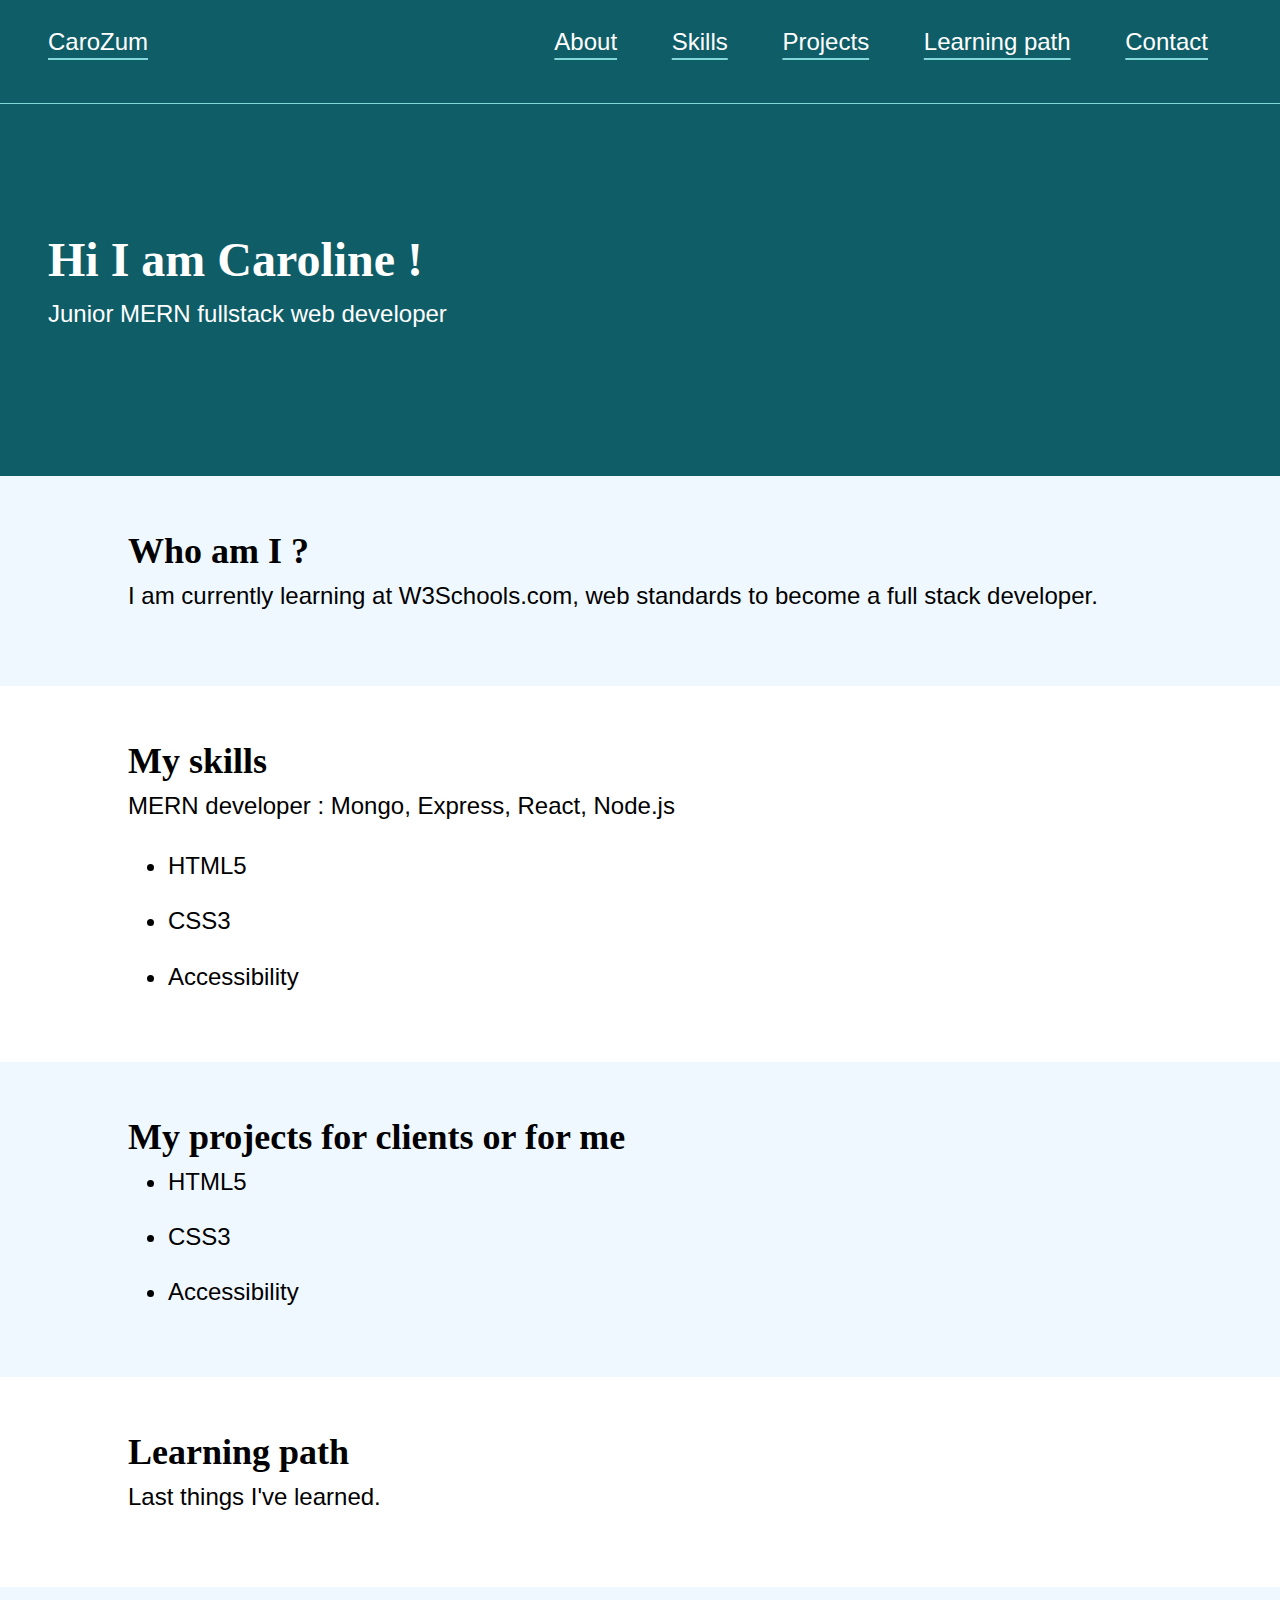
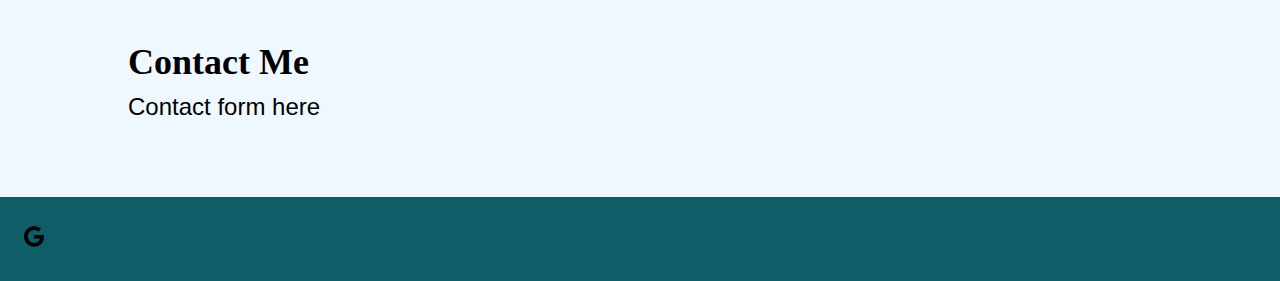
<file: index.html>
<!DOCTYPE html>
<html lang="en">

<head>
    <meta charset="UTF-8">
    <meta http-equiv="X-UA-Compatible" content="IE=edge">
    <meta name="viewport" content="width=device-width, initial-scale=1.0">
    <link rel="stylesheet" href="style.css">
    <title>CaroZum Website</title>
</head>

<body>
    <header>
        <a href="index.html" aria-label="logo">CaroZum</a>
        <nav role="navigation">
            <ul class="navbar">
                <li><a href="about.html">About</a></li>
                <li><a href="skills.html">Skills</a></li>
                <li><a href="projects.html">Projects</a></li>
                <li><a href="learning.html">Learning path</a></li>
                <li><a href="contact.html">Contact</a></li>
            </ul>
        </nav>
    </header>
    <section class="hero">
        <h1>Hi I am Caroline ! </h1>
        <p class="subtitle">Junior MERN fullstack web developer</p>

    </section>
    <main role="main">
        <!-- About Me -->
        <section aria-label="about me" class="about-me bg-light">
            <div class="width80">
                <h2>Who am I ?</h2>
                <p>I am currently learning at W3Schools.com, web standards to become a full stack developer.</p>
                <a href="/aboutme.html"></a>
            </div>
        </section>

        <!-- My Skills -->
        <section aria-label="about my skills" class="skills">
            <div class="width80">
                <h2>My skills</h2>
                <p>MERN developer : Mongo, Express, React, Node.js</p>
                <ul>
                    <li>HTML5</li>
                    <li>CSS3</li>
                    <li>Accessibility</li>
                </ul>
            </div>

        </section>

        <!-- My websites -->
        <section aria-label="personal projects" class="projects bg-light">
            <div class="width80">
                <h2>My projects for clients or for me</h2>
                <ul>
                    <li>HTML5</li>
                    <li>CSS3</li>
                    <li>Accessibility</li>
                </ul>
            </div>
        </section>

        <!-- My learning path -->
        <section aria-label="learning path" class="learning">
            <div class="width80">
                <h2>Learning path</h2>
                <p>Last things I've learned.</p>
            </div>
        </section>

        <!-- Contact me  -->
        <section aria-label="contact me" class="contact bg-light">
            <div class="width80">
                <h2>Contact Me</h2>
                <p>Contact form here</p>
            </div>
        </section>
    </main>

    <!-- footer -->
    <footer>
        <img src="google.svg" width="20" alt="">
    </footer>

</body>

</html>
</file>
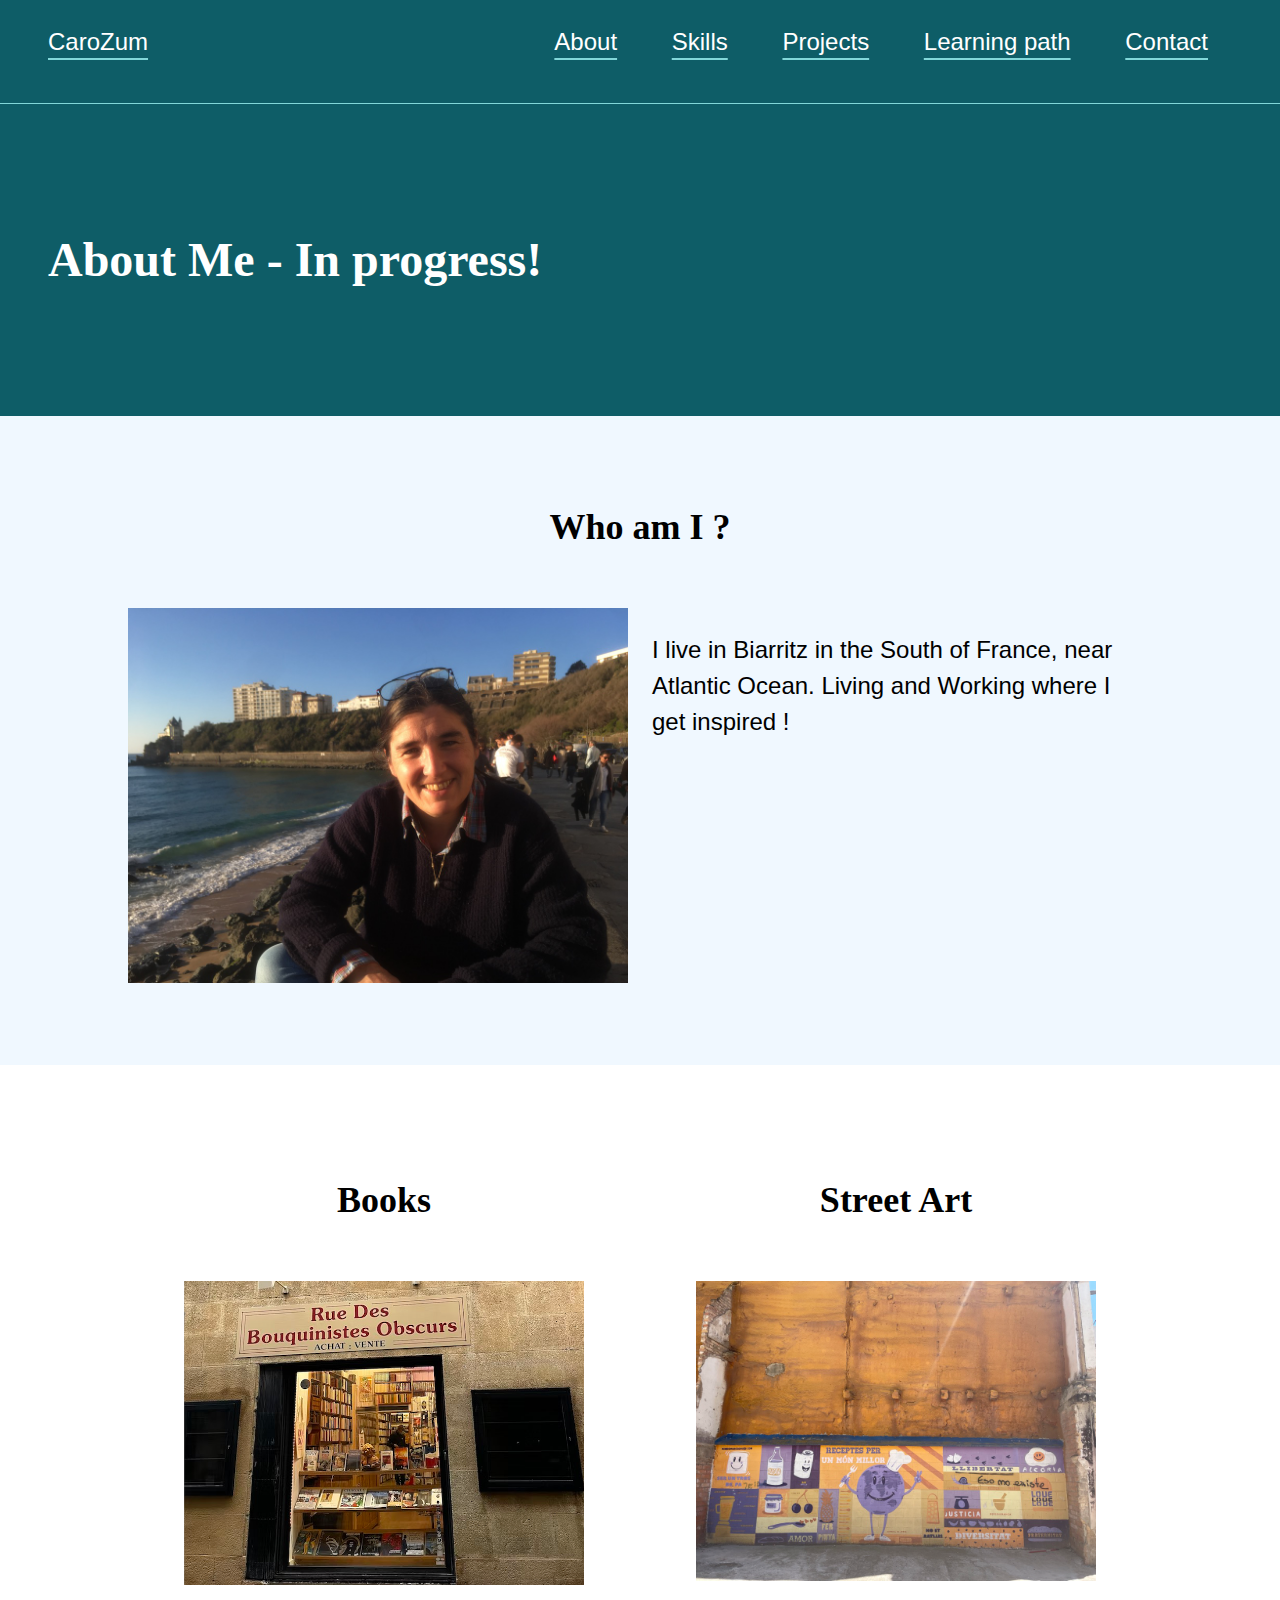
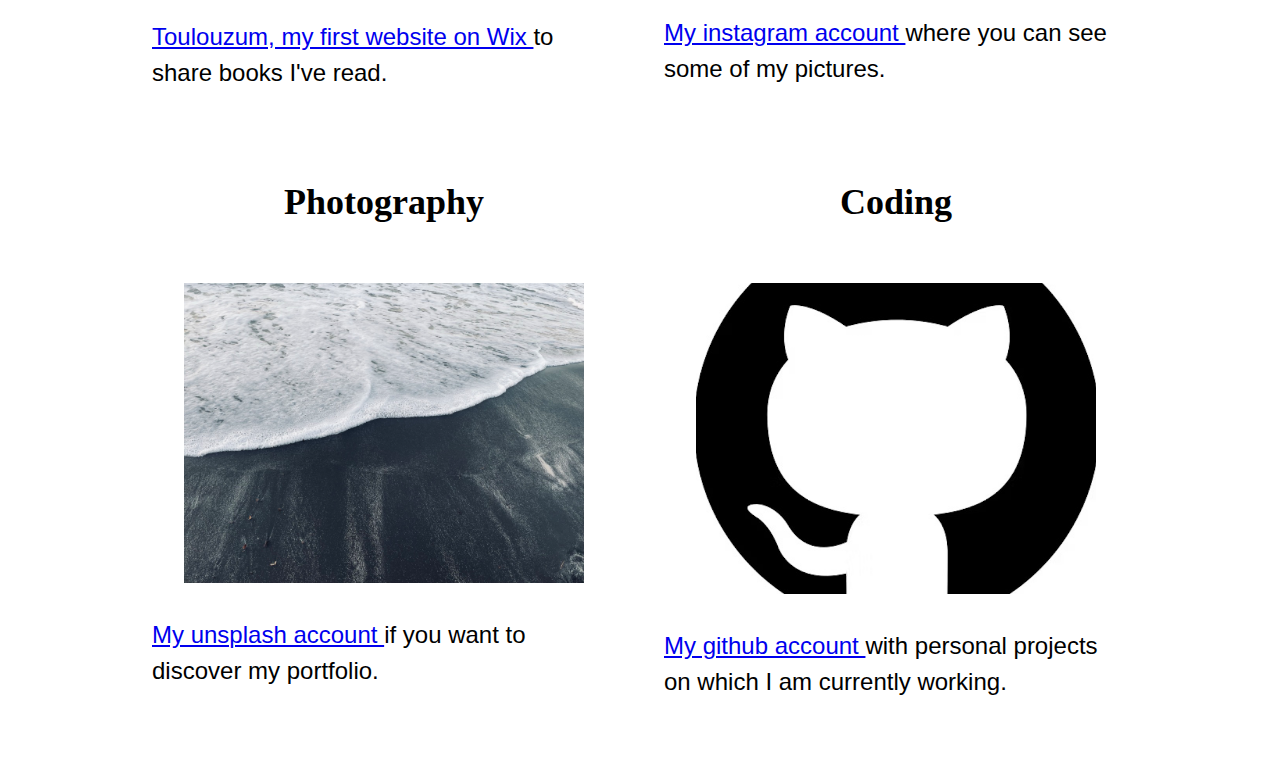
<file: about.html>
<!DOCTYPE html>
<html lang="en">

<head>
    <meta charset="UTF-8">
    <meta http-equiv="X-UA-Compatible" content="IE=edge">
    <meta name="viewport" content="width=device-width, initial-scale=1.0">
    <link rel="stylesheet" href="style.css">
    <title>About Me</title>
</head>

<body>
    <header>
        <a href="index.html" aria-label="logo">CaroZum</a>
        <nav role="navigation">
            <ul class="navbar">
                <li><a href="about.html">About</a></li>
                <li><a href="skills.html">Skills</a></li>
                <li><a href="projects.html">Projects</a></li>
                <li><a href="learning.html">Learning path</a></li>
                <li><a href="contact.html">Contact</a></li>
            </ul>
        </nav>
    </header>

    <div class="hero">
        <h1>About Me - In progress!</h1>


    </div>
    <main>
        <!-- who Am I ? -->
        <section class="who bg-light">
            <div class="width80">
                <h2 class="section-title">Who am I ?</h2>
                <div class="row">
                    <p>
                        <img src="images/caroline-zum.jpeg"
                            alt="Caroline smiling at the cam, sitting in front of the surfing bask coast in Biarritz."
                            width="500">
                    </p>
                    <p class="rowItem">I live in Biarritz in the South of France, near Atlantic Ocean. Living and
                        Working
                        where
                        I get inspired !</p>
                </div>
            </div>
        </section>

        <!-- My hobbies -->
        <section class="hobbies">
            <div class="row width80">
                <div class="books rowItem">
                    <h2 class="section-title">Books</h2>
                    <p style="text-align:center ;"><img src="images/reading.jpg"
                            alt="a bookStore in the center of Aix en Provence in France" width="400"></p>
                    <a href="https://czumbiehlfaure.wixsite.com/toulouzumlivres" target="_blank">Toulouzum, my first
                        website
                        on Wix </a> to
                    share books I've read.
                </div>

                <div class="street-art rowItem">
                    <h2 class="section-title">Street Art</h2>
                    <p style="text-align:center ;"><img src="images/street-art-better-world.jpeg"
                            alt="street art tag representing a smiley cooking recipes for a better world." width="400">
                    </p>

                    <a href="https://www.instagram.com/caro_z64/" target="_blank">My instagram account </a> where you
                    can see some of my
                    pictures.
                </div>
            </div>
            <div class="row width80">
                <div class="photo rowItem">
                    <h2 class="section-title">Photography</h2>
                    <p style="text-align:center ;"><img src="images/plage-sable-noir.jpeg"
                            alt="a beach with dark sand in the South of Italian Pouglias." width="400">
                    </p>

                    <a href="https://unsplash.com/fr/@carozum" target="_blank">My unsplash account </a> if you want to
                    discover my
                    portfolio.
                </div>
                <div class="code rowItem">
                    <h2 class="section-title">Coding</h2>
                    <p style="text-align:center ;"><img src="images/github.png"
                            alt="the cat of git hub to give way to my git hub account." width="400">
                    </p>

                    <a href="https://github.com/carozum" target="_blank">My github account </a> with personal projects
                    on which I am currently working.
                </div>
            </div>
        </section>

    </main>
</body>

</html>
</file>
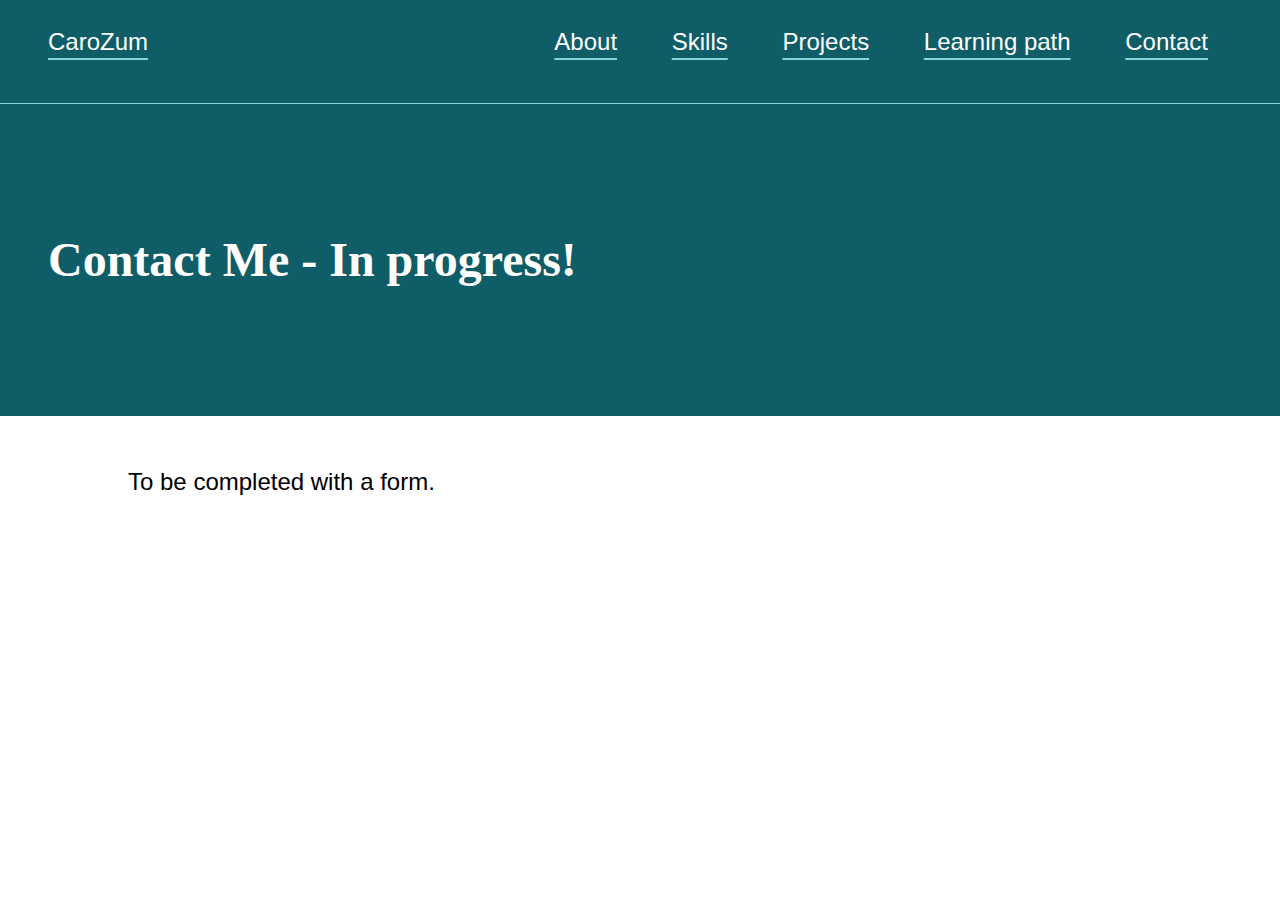
<file: contact.html>
<!DOCTYPE html>
<html lang="en">

<head>
    <meta charset="UTF-8">
    <meta http-equiv="X-UA-Compatible" content="IE=edge">
    <meta name="viewport" content="width=device-width, initial-scale=1.0">
    <link rel="stylesheet" href="style.css">
    <title>Contact Me</title>
</head>

<body>
    <header>
        <a href="index.html" aria-label="logo">CaroZum</a>
        <nav role="navigation">
            <ul class="navbar">
                <li><a href="about.html">About</a></li>
                <li><a href="skills.html">Skills</a></li>
                <li><a href="projects.html">Projects</a></li>
                <li><a href="learning.html">Learning path</a></li>
                <li><a href="contact.html">Contact</a></li>
            </ul>
        </nav>
    </header>
    <section class="hero">
        <h1>Contact Me - In progress!</h1>

    </section>
    <section class="width80">
        To be completed with a form.
    </section>
</body>

</html>
</file>
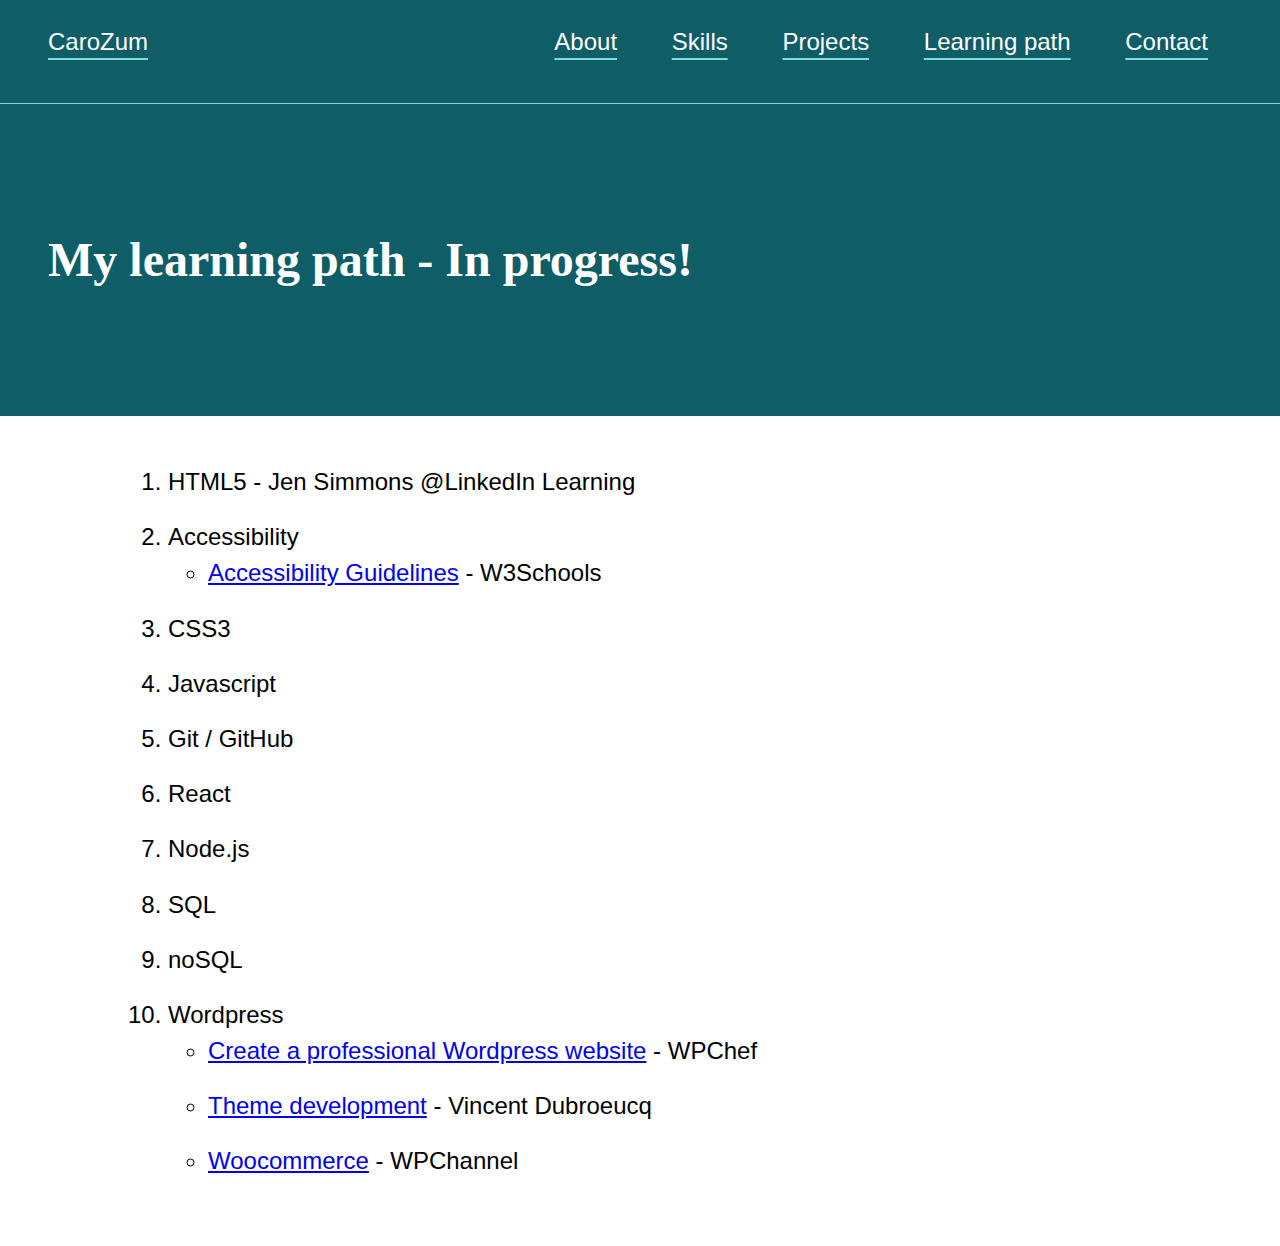
<file: learning.html>
<!DOCTYPE html>
<html lang="en">

<head>
    <meta charset="UTF-8">
    <meta http-equiv="X-UA-Compatible" content="IE=edge">
    <meta name="viewport" content="width=device-width, initial-scale=1.0">
    <link rel="stylesheet" href="style.css">
    <title>My learning path</title>
</head>

<body>
    <header>
        <a href="index.html" aria-label="logo">CaroZum</a>
        <nav role="navigation">
            <ul class="navbar">
                <li><a href="about.html">About</a></li>
                <li><a href="skills.html">Skills</a></li>
                <li><a href="projects.html">Projects</a></li>
                <li><a href="learning.html">Learning path</a></li>
                <li><a href="contact.html">Contact</a></li>
            </ul>
        </nav>
    </header>
    <section class="hero">
        <h1>My learning path - In progress!</h1>

    </section>
    <main>
        <section class="width80">
            <ol>
                <li>HTML5 - Jen Simmons @LinkedIn Learning</li>
                <li>Accessibility
                    <ul>
                        <li><a href="article.html">Accessibility Guidelines</a> - W3Schools</li>
                    </ul>
                </li>
                <li>CSS3</li>
                <li>Javascript</li>
                <li>Git / GitHub</li>
                <li>React</li>
                <li>Node.js</li>
                <li>SQL</li>
                <li>noSQL</li>
                <li>Wordpress
                    <ul>
                        <li><a href="#">Create a professional Wordpress website</a> - WPChef</li>
                        <li><a href="#">Theme development</a> - Vincent Dubroeucq</li>
                        <li><a href="#">Woocommerce</a> - WPChannel</li>
                    </ul>
                </li>
            </ol>
        </section>
    </main>
</body>

</html>
</file>
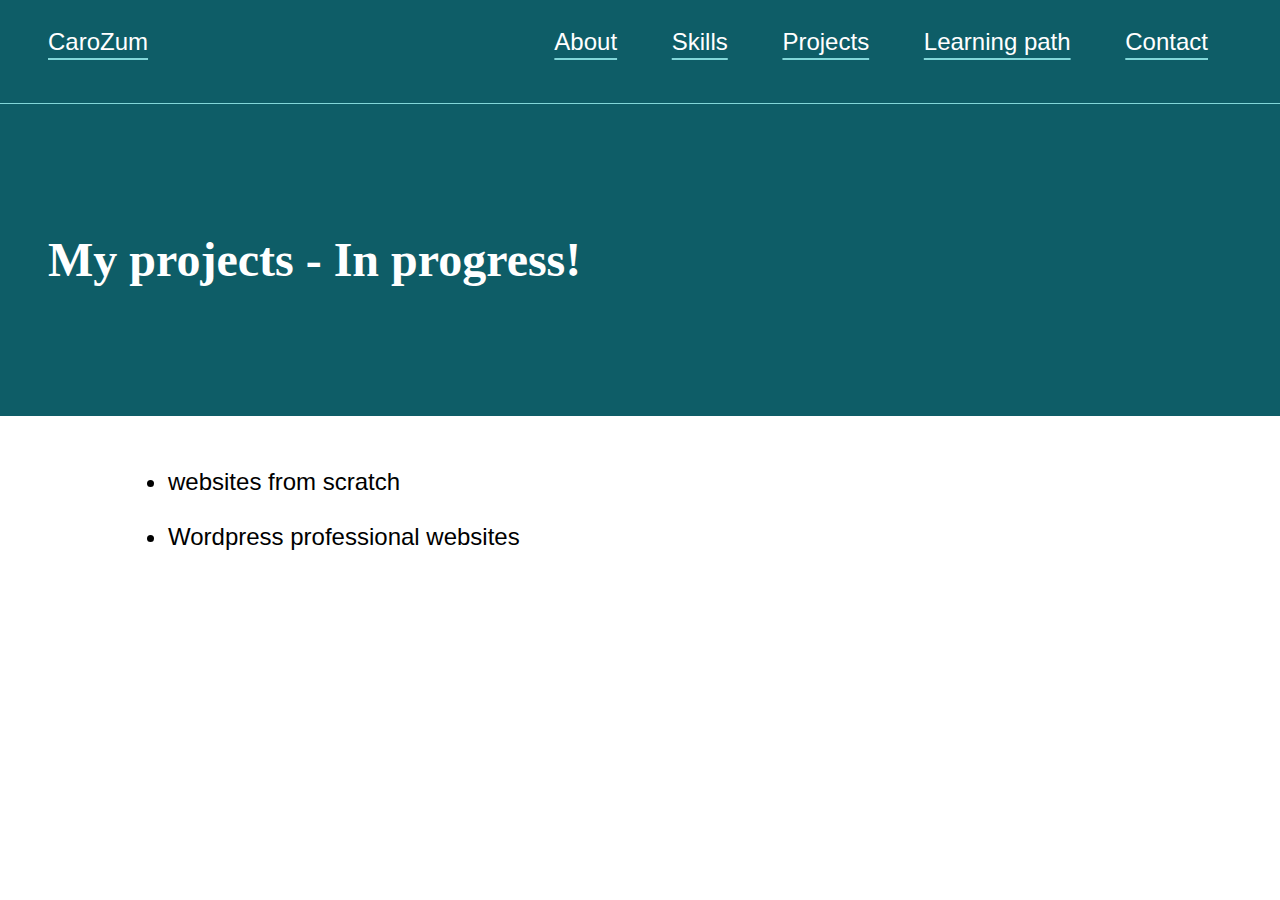
<file: projects.html>
<!DOCTYPE html>
<html lang="en">

<head>
    <meta charset="UTF-8">
    <meta http-equiv="X-UA-Compatible" content="IE=edge">
    <meta name="viewport" content="width=device-width, initial-scale=1.0">
    <link rel="stylesheet" href="style.css">
    <title>Projects</title>
</head>

<body>
    <header>
        <a href="index.html" aria-label="logo">CaroZum</a>
        <nav role="navigation">
            <ul class="navbar">
                <li><a href="about.html">About</a></li>
                <li><a href="skills.html">Skills</a></li>
                <li><a href="projects.html">Projects</a></li>
                <li><a href="learning.html">Learning path</a></li>
                <li><a href="contact.html">Contact</a></li>
            </ul>
        </nav>
    </header>
    <section class="hero">
        <h1>My projects - In progress!</h1>

    </section>
    <main>
        <section class="width80">
            <ul>
                <li>websites from scratch</li>
                <li>Wordpress professional websites</li>
            </ul>
        </section>
    </main>
</body>

</html>
</file>
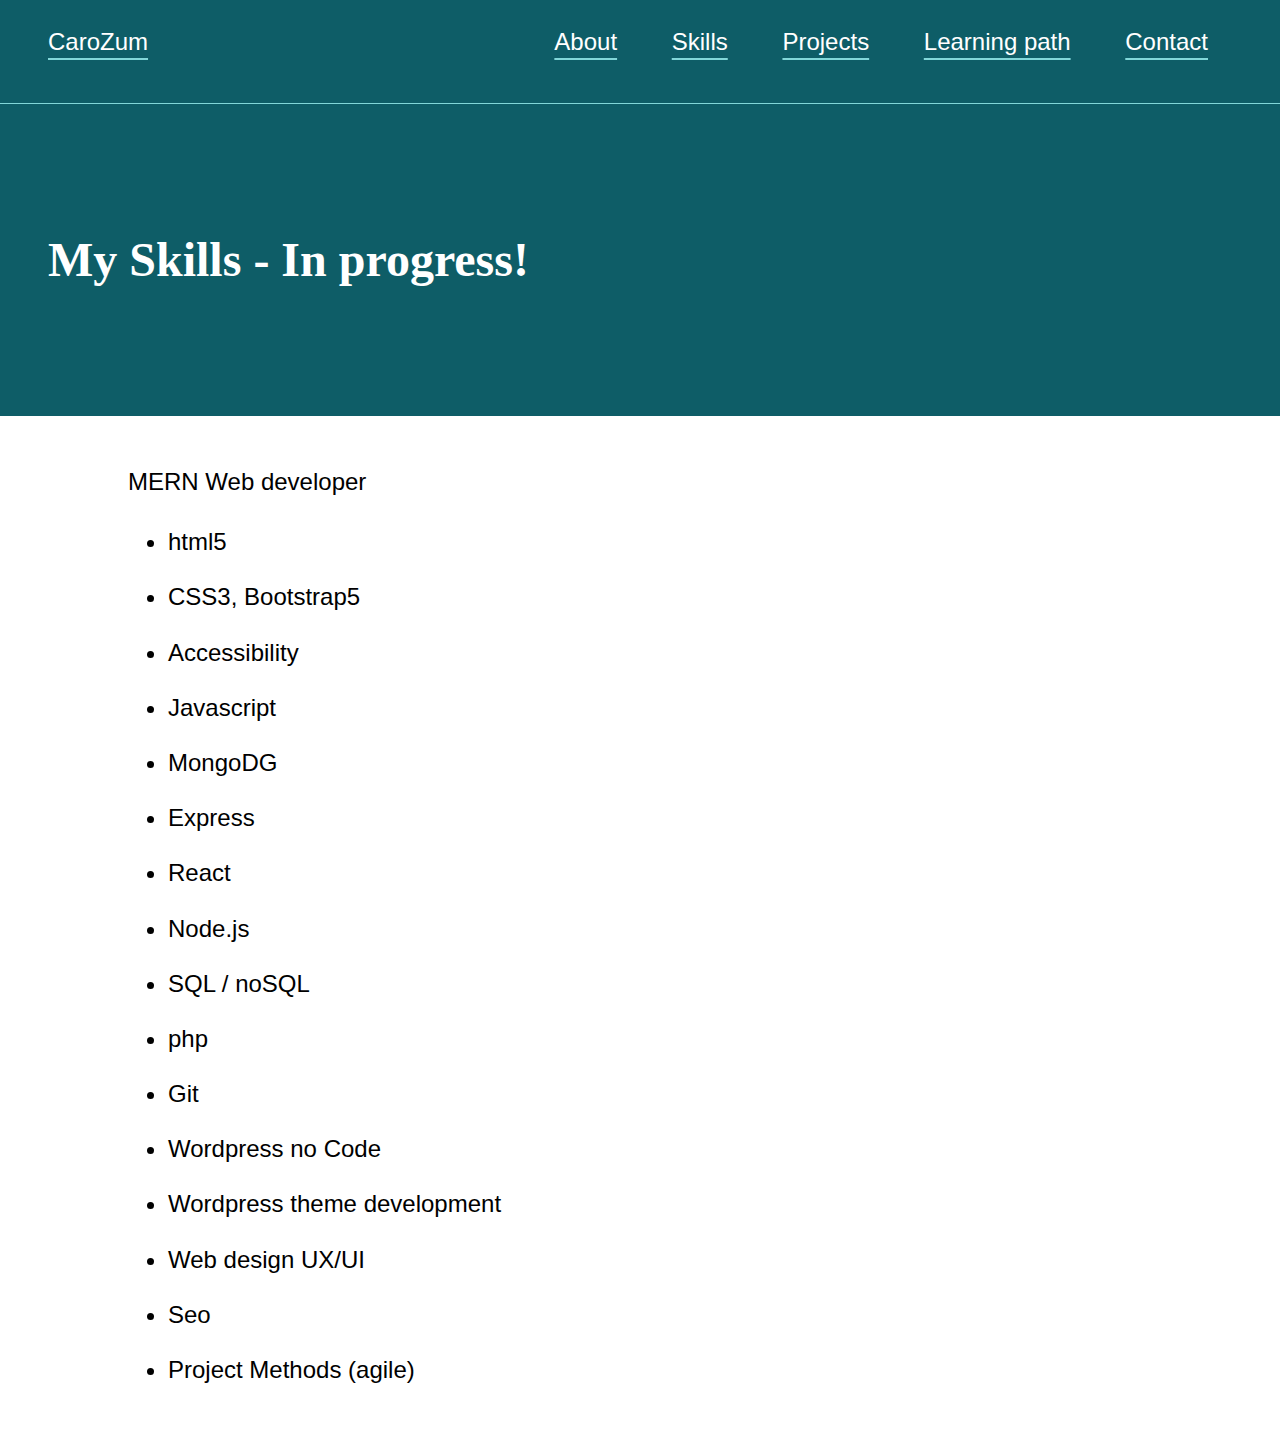
<file: skills.html>
<!DOCTYPE html>
<html lang="en">

<head>
    <meta charset="UTF-8">
    <meta http-equiv="X-UA-Compatible" content="IE=edge">
    <meta name="viewport" content="width=device-width, initial-scale=1.0">
    <link rel="stylesheet" href="style.css">
    <title>Skills</title>
</head>

<body>
    <header>
        <a href="index.html" aria-label="logo">CaroZum</a>
        <nav role="navigation">
            <ul class="navbar">
                <li><a href="about.html">About</a></li>
                <li><a href="skills.html">Skills</a></li>
                <li><a href="projects.html">Projects</a></li>
                <li><a href="learning.html">Learning path</a></li>
                <li><a href="contact.html">Contact</a></li>
            </ul>
        </nav>
    </header>
    <section class="hero">
        <h1>My Skills - In progress!</h1>

    </section>
    <main>
        <section class="width80">
            <p>MERN Web developer</p>
            <ul>
                <li>html5</li>
                <li>CSS3, Bootstrap5</li>
                <li>Accessibility</li>
                <li>Javascript</li>
                <li>MongoDG</li>
                <li>Express</li>
                <li>React</li>
                <li>Node.js</li>
                <li>SQL / noSQL</li>
                <li>php</li>
                <li>Git</li>
                <li>Wordpress no Code</li>
                <li>Wordpress theme development</li>
                <li>Web design UX/UI</li>
                <li>Seo</li>
                <li>Project Methods (agile)</li>
            </ul>
        </section>
    </main>
</body>

</html>
</file>
<file: style.css>
*{
    box-sizing: border-box;
    margin: 0;
}
html{
    font-family: Helvetica, Arial, serif; 
    /* margin: 2em; */
    font-size: 150%;
    line-height: 1.5;
}

h1, h2, h3, h4, h5 {
    font-family: Lora, Georgia, serif;
}
p{
    margin-bottom: 1em;
}
li{
    margin-bottom: 0.8em;
}

/* header section */
header{
    background-color: #0e5d67;
    color: white;
    padding: 1em 2em;
    font-size: 100%;
    display: flex;
    justify-content: space-between;
}
header ul li{
    display: inline-block;
    padding: 0 1em;
}
header a{
    text-decoration-color: white;
    color: white;
    text-underline-offset:8px;
    text-decoration-color: #82d7d9;
}
/* hero */
.hero{
    background-color: #0e5d67;
    color: white;
    border-top: 0.5px solid #82d7d9;
    padding: 5em 2em;
}


/* main section */

section{
    padding: 2em 0;
    
}
.section-title{
    text-align: center;
    padding: 1em 0 1.5em 0;
}
.width80{
    width: 80%;
    margin: auto;
}
.row{
    display: flex;
    flex-wrap: no-wrap;
}
.rowItem{
    padding: 1em;
    width: 50%;
}
.bg-light{
    background-color: aliceblue;
}

/* footer */
footer{
    background-color: #0e5d67;
    color: white;
    padding: 1em;
}
</file>
